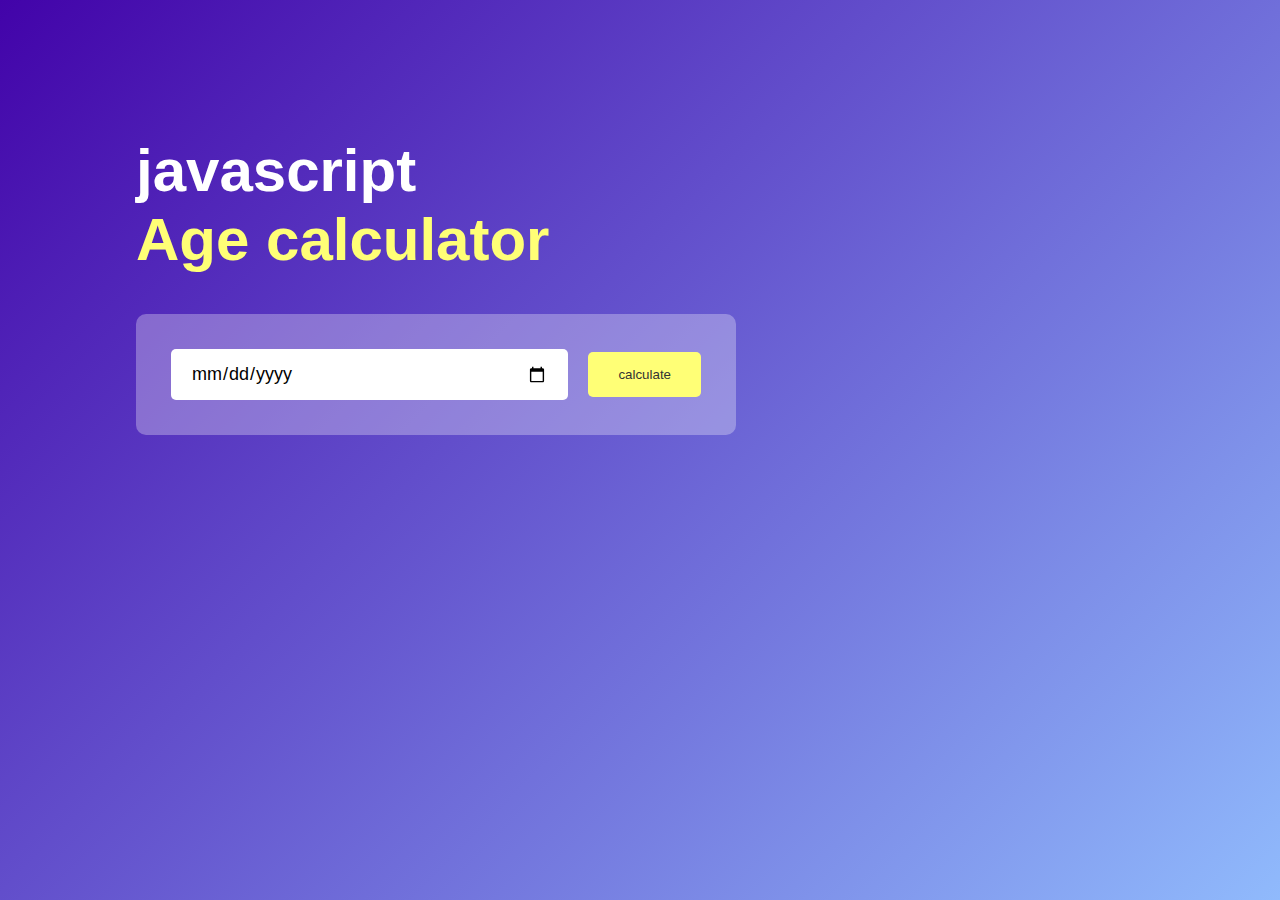
<file: index.html>
<!DOCTYPE html>
<html lang="en">

<head>
    <meta charset="UTF-8">
    <meta name="viewport" content="width=device-width, initial-scale=1.0">
    <title>age calculator</title>
    <link rel="stylesheet" href="index.css">
</head>

<body>
    <div class="container">
        <div class="calculator">
            <h1>javascript <br><span> Age calculator</span></h1>
            <div class="input-box">
                <input type="date" id="date">
                <button onclick="calculateAge()">calculate</button>
            </div>
            <p id="result"></p>

        </div>
    </div>
    <script>
        let userInput = document.getElementById("date");
        userInput.max = new Date().toISOString().split("T")[0];
        let result = document.getElementById("result");

        function calculateAge() {
            let birthDate = new Date(userInput.value);
            let d1 = birthDate.getDate();
            let m1 = birthDate.getMonth() + 1;
            let y1 = birthDate.getFullYear();

            let today = new Date();
            let d2 = today.getDate();
            let m2 = today.getMonth() + 1;
            let y2 = today.getFullYear();

            let d3, m3, y3;
            y3 = y2 - y1;
            if (m2 >= m1) {
                m3 = m2 - m1;
            } else {
                y3--;
                m3 = 12 + m2 - m1;


            }
            if (d2 >= d1) {
                d3 = d2 - d1;
            } else {
                m3--;
                d3 = getDaysInMonth(y1, m1) + d2 - d1;
            }

            if (m3 < 0) {
                m3 = 11;
                y3--;
            }
            result.innerHTML = `you are <span> ${y3}</span> years, <span>${m3}</span> month, and <span> ${d3} </span>days old`;
        }

        function getDaysInMonth(year, month) {
            return new Date(year, month, 0).getDate();
        }
    </script>
</body>

</html>
</file>
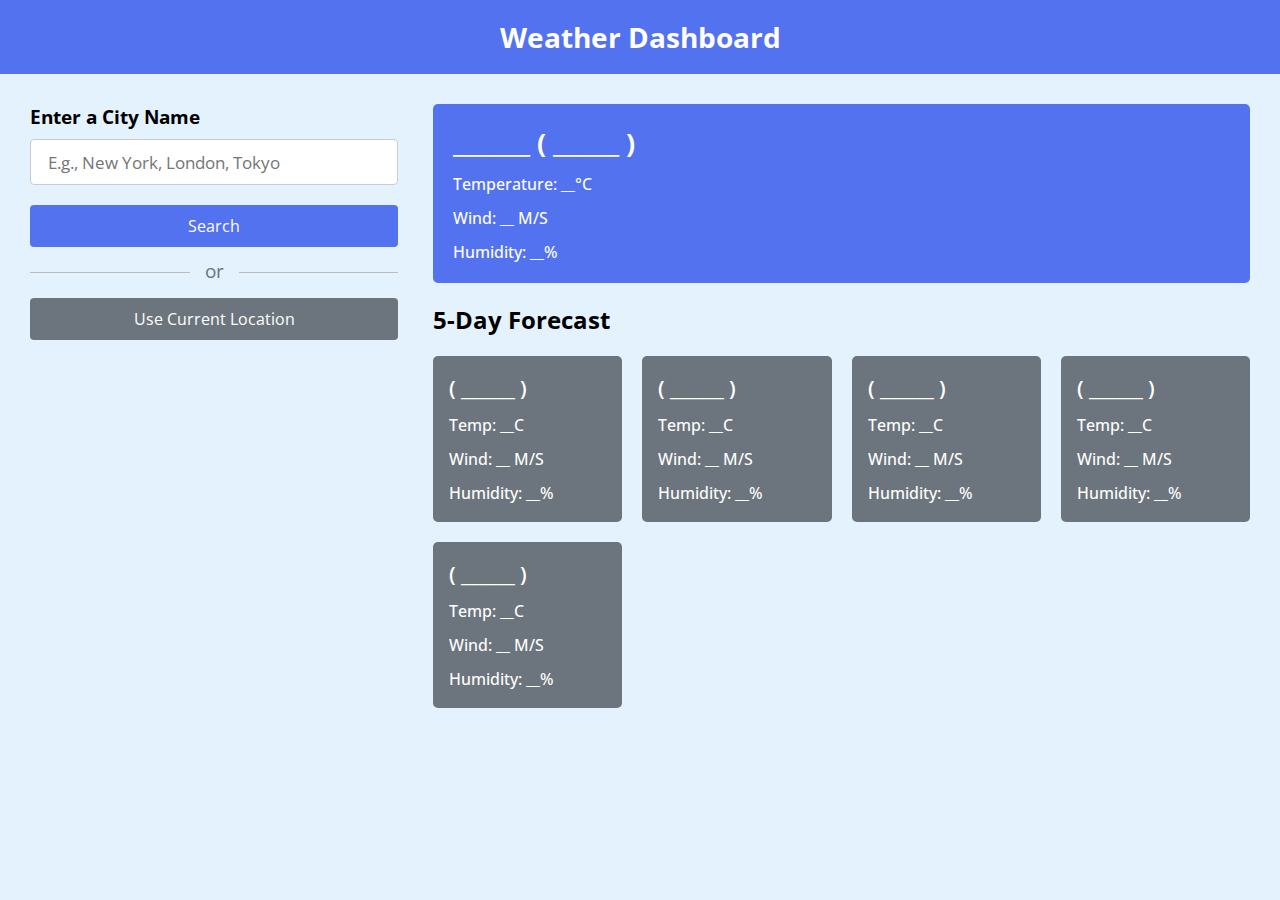
<file: wheather.html>
<!DOCTYPE html>
<!-- Coding By CodingNepal - www.codingnepalweb.com -->
<html lang="en">

<head>
    <meta charset="utf-8">
    <title>Weather App Project JavaScript | CodingNepal</title>
    <link rel="stylesheet" href="wheather.css">
    <meta name="viewport" content="width=device-width, initial-scale=1.0">
    <script src="wheather.js" defer></script>
</head>

<body>
    <h1>Weather Dashboard</h1>
    <div class="container">
        <div class="weather-input">
            <h3>Enter a City Name</h3>
            <input class="city-input" type="text" placeholder="E.g., New York, London, Tokyo">
            <button class="search-btn">Search</button>
            <div class="separator"></div>
            <button class="location-btn">Use Current Location</button>
        </div>
        <div class="weather-data">
            <div class="current-weather">
                <div class="details">
                    <h2>_______ ( ______ )</h2>
                    <h6>Temperature: __°C</h6>
                    <h6>Wind: __ M/S</h6>
                    <h6>Humidity: __%</h6>
                </div>
            </div>
            <div class="days-forecast">
                <h2>5-Day Forecast</h2>
                <ul class="weather-cards">
                    <li class="card">
                        <h3>( ______ )</h3>
                        <h6>Temp: __C</h6>
                        <h6>Wind: __ M/S</h6>
                        <h6>Humidity: __%</h6>
                    </li>
                    <li class="card">
                        <h3>( ______ )</h3>
                        <h6>Temp: __C</h6>
                        <h6>Wind: __ M/S</h6>
                        <h6>Humidity: __%</h6>
                    </li>
                    <li class="card">
                        <h3>( ______ )</h3>
                        <h6>Temp: __C</h6>
                        <h6>Wind: __ M/S</h6>
                        <h6>Humidity: __%</h6>
                    </li>
                    <li class="card">
                        <h3>( ______ )</h3>
                        <h6>Temp: __C</h6>
                        <h6>Wind: __ M/S</h6>
                        <h6>Humidity: __%</h6>
                    </li>
                    <li class="card">
                        <h3>( ______ )</h3>
                        <h6>Temp: __C</h6>
                        <h6>Wind: __ M/S</h6>
                        <h6>Humidity: __%</h6>
                    </li>
                </ul>
            </div>
        </div>
    </div>

</body>

</html>
</file>
<file: index.css>
* {
    margin: 0;
    padding: 0;
    font-family: 'poppins', sans-serif;
    box-sizing: border-box;
}

.container {
    width: 100%;
    min-height: 100vh;
    background: linear-gradient(135deg, #4203a9, #90bafc);
    color: #fff;
    padding: 10px;
}

.calculator {
    width: 100%;
    max-width: 600px;
    margin-left: 10%;
    margin-top: 10%;
}

.calculator h1 {
    font-size: 60px;
}

.calculator h1 span {
    color: #ffff76;
}

.input-box {
    margin: 40px 0;
    padding: 35px;
    border-radius: 10px;
    background: rgba(255, 255, 255, 0.3);
    display: flex;
    align-items: center;
}

.input-box input {
    flex: 1;
    margin-right: 20px;
    padding: 14px 20px;
    border: 0;
    outline: 0;
    font-size: 18px;
    border-radius: 5px;
    position: relative;
}

.input-box button {
    background: #ffff76;
    border: 0;
    outline: 0;
    padding: 15px 30px;
    border-radius: 5px;
    color: #333;
    cursor: pointer;
}

.input-box input::webkit-calendar-picker-indicator {
    top: 0;
    left: 0;
    right: 0;
    bottom: 0;
    width: auto;
    height: auto;
    position: absolute;
    background-position: calc(100%-10px);
    background-size: 30px;
    cursor: pointer;
}

#result {
    font-size: 20px;
}

#result span {
    color: #ffff76;
}
</file>
<file: wheather.css>
/* Import Google font - Open Sans */

@import url('https://fonts.googleapis.com/css2?family=Open+Sans:wght@400;500;600;700&display=swap');
* {
    margin: 0;
    padding: 0;
    box-sizing: border-box;
    font-family: 'Open Sans', sans-serif;
}

body {
    background: #E3F2FD;
}

h1 {
    background: #5372F0;
    font-size: 1.75rem;
    text-align: center;
    padding: 18px 0;
    color: #fff;
}

.container {
    display: flex;
    gap: 35px;
    padding: 30px;
}

.weather-input {
    width: 550px;
}

.weather-input input {
    height: 46px;
    width: 100%;
    outline: none;
    font-size: 1.07rem;
    padding: 0 17px;
    margin: 10px 0 20px 0;
    border-radius: 4px;
    border: 1px solid #ccc;
}

.weather-input input:focus {
    padding: 0 16px;
    border: 2px solid #5372F0;
}

.weather-input .separator {
    height: 1px;
    width: 100%;
    margin: 25px 0;
    background: #BBBBBB;
    display: flex;
    align-items: center;
    justify-content: center;
}

.weather-input .separator::before {
    content: "or";
    color: #6C757D;
    font-size: 1.18rem;
    padding: 0 15px;
    margin-top: -4px;
    background: #E3F2FD;
}

.weather-input button {
    width: 100%;
    padding: 10px 0;
    cursor: pointer;
    outline: none;
    border: none;
    border-radius: 4px;
    font-size: 1rem;
    color: #fff;
    background: #5372F0;
    transition: 0.2s ease;
}

.weather-input .search-btn:hover {
    background: #2c52ed;
}

.weather-input .location-btn {
    background: #6C757D;
}

.weather-input .location-btn:hover {
    background: #5c636a;
}

.weather-data {
    width: 100%;
}

.weather-data .current-weather {
    color: #fff;
    background: #5372F0;
    border-radius: 5px;
    padding: 20px 70px 20px 20px;
    display: flex;
    justify-content: space-between;
}

.current-weather h2 {
    font-weight: 700;
    font-size: 1.7rem;
}

.weather-data h6 {
    margin-top: 12px;
    font-size: 1rem;
    font-weight: 500;
}

.current-weather .icon {
    text-align: center;
}

.current-weather .icon img {
    max-width: 120px;
    margin-top: -15px;
}

.current-weather .icon h6 {
    margin-top: -10px;
    text-transform: capitalize;
}

.days-forecast h2 {
    margin: 20px 0;
    font-size: 1.5rem;
}

.days-forecast .weather-cards {
    display: flex;
    gap: 20px;
}

.weather-cards .card {
    color: #fff;
    padding: 18px 16px;
    list-style: none;
    width: calc(100% / 5);
    background: #6C757D;
    border-radius: 5px;
}

.weather-cards .card h3 {
    font-size: 1.3rem;
    font-weight: 600;
}

.weather-cards .card img {
    max-width: 70px;
    margin: 5px 0 -12px 0;
}

@media (max-width: 1400px) {
    .weather-data .current-weather {
        padding: 20px;
    }
    .weather-cards {
        flex-wrap: wrap;
    }
    .weather-cards .card {
        width: calc(100% / 4 - 15px);
    }
}

@media (max-width: 1200px) {
    .weather-cards .card {
        width: calc(100% / 3 - 15px);
    }
}

@media (max-width: 950px) {
    .weather-input {
        width: 450px;
    }
    .weather-cards .card {
        width: calc(100% / 2 - 10px);
    }
}

@media (max-width: 750px) {
    h1 {
        font-size: 1.45rem;
        padding: 16px 0;
    }
    .container {
        flex-wrap: wrap;
        padding: 15px;
    }
    .weather-input {
        width: 100%;
    }
    .weather-data h2 {
        font-size: 1.35rem;
    }
}
</file>
